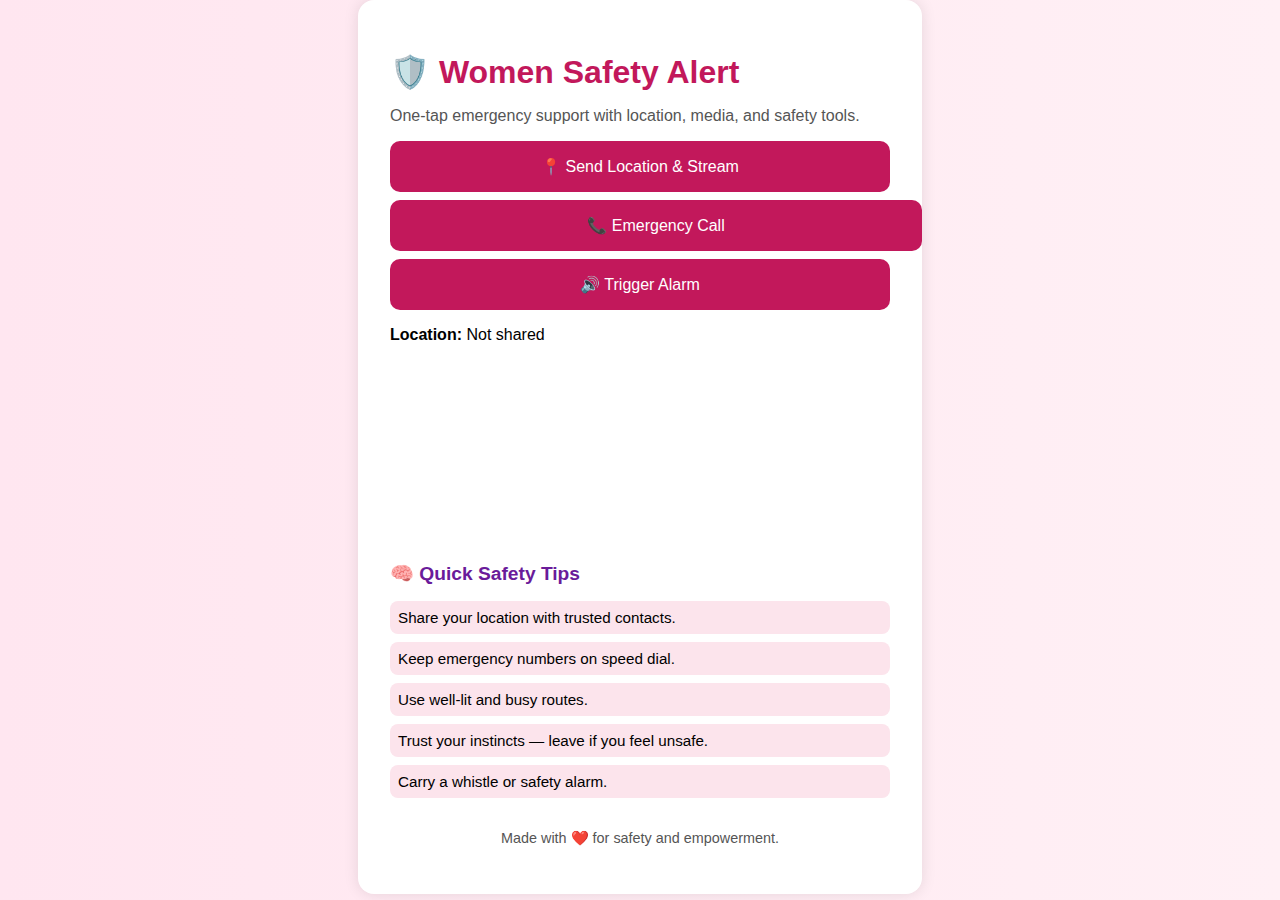
<file: HACKATHON.html/index.html>
<!DOCTYPE html>
<html lang="en">
<head>
  <meta charset="UTF-8" />
  <meta name="viewport" content="width=device-width, initial-scale=1.0"/>
  <title>Women Safety Alert</title>
  <link rel="stylesheet" href="style.css"/>
</head>
<body>
  <div class="container">
    <header>
      <h1>🛡️ Women Safety Alert</h1>
      <p>One-tap emergency support with location, media, and safety tools.</p>
    </header>

    <main>
      <button id="alertBtn">📍 Send Location & Stream</button>
      <a href="tel:112" id="callBtn">📞 Emergency Call</a>
      <button id="alarmBtn">🔊 Trigger Alarm</button>

      <div id="output">
        <p><strong>Location:</strong> <span id="location">Not shared</span></p>
        <video id="video" autoplay muted playsinline></video>
      </div>

      <section class="tips">
        <h2>🧠 Quick Safety Tips</h2>
        <ul>
          <li>Share your location with trusted contacts.</li>
          <li>Keep emergency numbers on speed dial.</li>
          <li>Use well-lit and busy routes.</li>
          <li>Trust your instincts — leave if you feel unsafe.</li>
          <li>Carry a whistle or safety alarm.</li>
        </ul>
      </section>
    </main>

    <footer>
      <p>Made with ❤️ for safety and empowerment.</p>
    </footer>
  </div>

  <audio id="alarmSound" src="https://www.soundjay.com/button/beep-07.wav" preload="auto"></audio>
  <script src="script.js"></script>
</body>
</html>
</file>
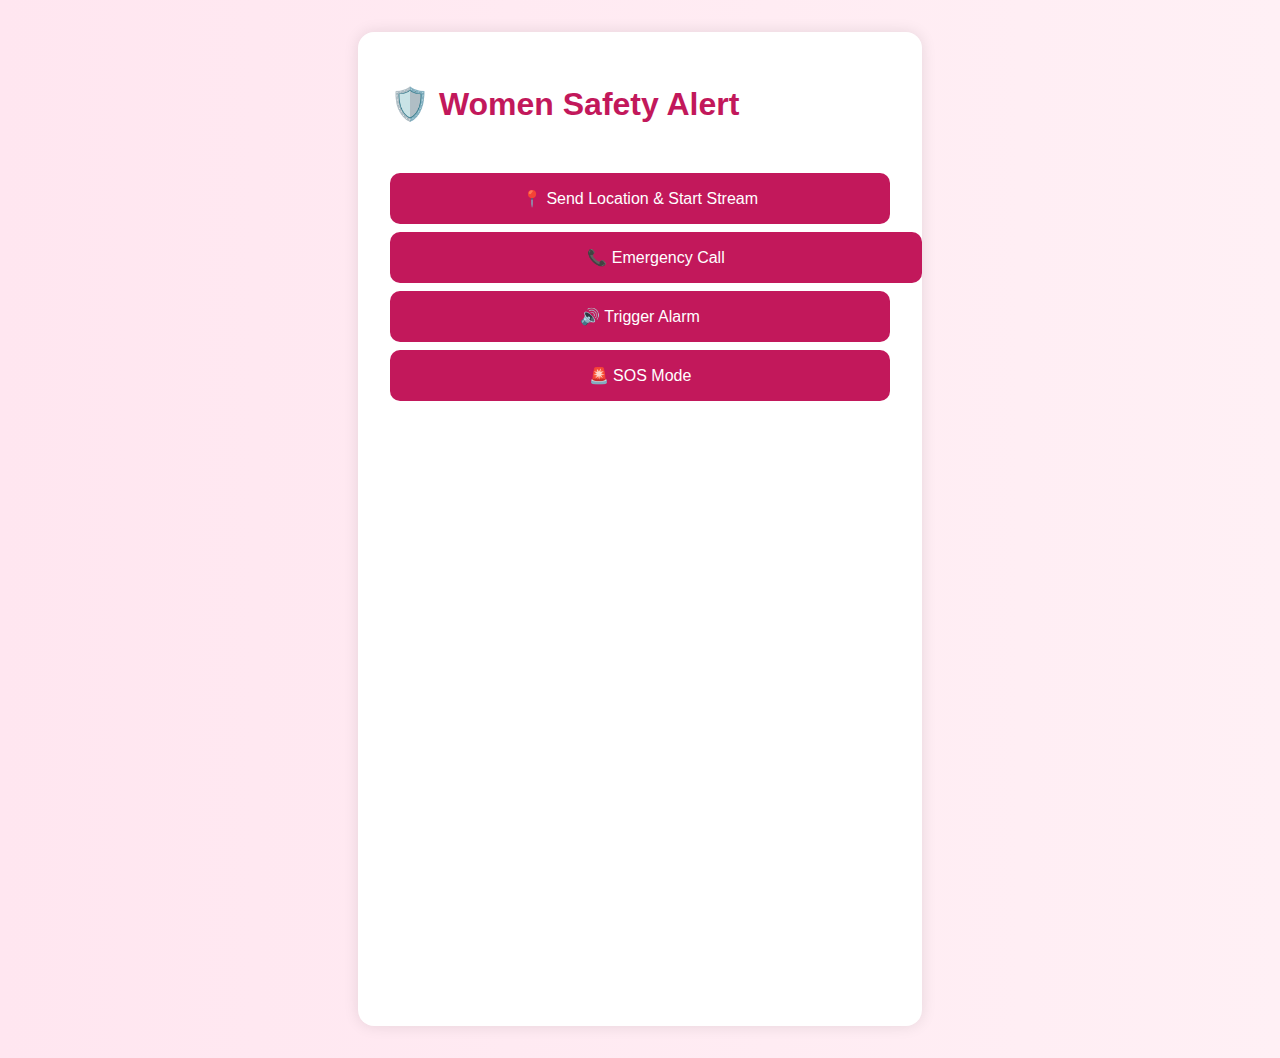
<file: Hackathon/index.html>
<!DOCTYPE html>
<html lang="en">
<head>
  <meta charset="UTF-8" />
  <meta name="viewport" content="width=device-width, initial-scale=1.0"/>
  <title>Women Safety Alert</title>
  <link rel="stylesheet" href="style.css"/>
</head>
<body>
  <div class="container">
    <header>
      <h1>🛡️ Women Safety Alert</h1>
      <p>One-tap emergency support with location, video, and alerts.</p>
    </header>

    <main>
      <button id="alertBtn">📍 Send Location & Start Stream</button>
      <a href="tel:112" id="callBtn">📞 Emergency Call</a>
      <button id="alarmBtn">🔊 Trigger Alarm</button>
      <button id="sosBtn" class="sos">🚨 SOS Mode</button>

      <div id="output">
        <p><strong>Location:</strong> <span id="location">Not shared</span></p>
        <video id="video" autoplay muted playsinline></video>
        <div id="mapLink"></div>
      </div>

      <section class="tips">
        <h2>🧠 Quick Safety Tips</h2>
        <ul>
          <li>Share your live location with trusted contacts.</li>
          <li>Keep emergency numbers on speed dial.</li>
          <li>Use well-lit and busy routes.</li>
          <li>Trust your instincts — leave if you feel unsafe.</li>
          <li>Carry a whistle or safety alarm.</li>
          <li>Use the SOS mode if in immediate danger.</li>
        </ul>
      </section>
    </main>

    <footer>
      <p>Made with ❤️ for safety and empowerment.</p>
    </footer>
  </div>

  <!-- Alarm and SOS sounds -->
  <audio id="alarmSound" src="https://actions.google.com/sounds/v1/alarms/alarm_clock.ogg" preload="auto"></audio>
  <audio id="sosSound" src="https://actions.google.com/sounds/v1/alarms/bugle_tune.ogg" preload="auto" loop></audio>

  <script src="script.js"></script>
</body>
</html>
</file>
<file: HACKATHON.html/style.css>
body {
  font-family: 'Segoe UI', sans-serif;
  background: linear-gradient(to right, #ffe6f0, #fff0f5);
  margin: 0;
  padding: 0;
}

.container {
  max-width: 500px;
  margin: auto;
  padding: 2rem;
  background: #fff;
  border-radius: 16px;
  box-shadow: 0 0 15px rgba(0,0,0,0.1);
}

header h1 {
  color: #c2185b;
  font-size: 2rem;
  margin-bottom: 0.5rem;
}

header p {
  font-size: 1rem;
  color: #555;
}

button, #callBtn {
  display: block;
  width: 100%;
  margin: 0.5rem 0;
  padding: 1rem;
  font-size: 1rem;
  border: none;
  border-radius: 10px;
  background-color: #c2185b;
  color: white;
  text-align: center;
  text-decoration: none;
  transition: background 0.3s ease;
}

button:hover, #callBtn:hover {
  background-color: #ad1457;
}

#output {
  margin-top: 1rem;
}

video {
  width: 100%;
  border-radius: 10px;
  margin-top: 1rem;
}

.tips {
  margin-top: 2rem;
}

.tips h2 {
  color: #6a1b9a;
  font-size: 1.2rem;
}

.tips ul {
  list-style: none;
  padding: 0;
}

.tips li {
  background: #fce4ec;
  margin: 0.5rem 0;
  padding: 0.5rem;
  border-radius: 8px;
  font-size: 0.95rem;
}

footer {
  margin-top: 2rem;
  font-size: 0.9rem;
  color: #555;
  text-align: center;
}
</file>
<file: Hackathon/style.css>
body {
  font-family: 'Segoe UI', sans-serif;
  background: linear-gradient(to right, #ffe6f0, #fff0f5);
  margin: 0;
  padding: 0;
  overflow-x: hidden;
  transition: background 0.5s ease;
}

.container {
  max-width: 500px;
  margin: 2rem auto;
  padding: 2rem;
  background: #fff;
  border-radius: 16px;
  box-shadow: 0 0 15px rgba(0,0,0,0.1);
  animation: fadeIn 1s ease-in-out;
}

header h1 {
  color: #c2185b;
  font-size: 2rem;
  margin-bottom: 0.5rem;
  animation: slideDown 1s ease;
}

header p {
  font-size: 1rem;
  color: #555;
  opacity: 0;
  animation: fadeInUp 1s ease 0.5s forwards;
}

button, #callBtn {
  display: block;
  width: 100%;
  margin: 0.5rem 0;
  padding: 1rem;
  font-size: 1rem;
  border: none;
  border-radius: 10px;
  background-color: #c2185b;
  color: white;
  text-align: center;
  text-decoration: none;
  cursor: pointer;
  transition: all 0.3s ease;
  transform: scale(1);
}

button:hover, #callBtn:hover {
  background-color: #ad1457;
  transform: scale(1.05);
  box-shadow: 0 4px 15px rgba(194, 24, 91, 0.4);
}

#alertBtn { animation: pulse 2s infinite; }

#output {
  margin-top: 1rem;
  animation: fadeIn 1s ease 1.2s forwards;
  opacity: 0;
}

video {
  width: 100%;
  border-radius: 10px;
  margin-top: 1rem;
  animation: fadeInUp 1s ease 1.5s forwards;
  opacity: 0;
}

.tips {
  margin-top: 2rem;
  animation: fadeInUp 1s ease 1.8s forwards;
  opacity: 0;
}

.tips h2 {
  color: #6a1b9a;
  font-size: 1.2rem;
}

.tips ul {
  list-style: none;
  padding: 0;
}

.tips li {
  background: #fce4ec;
  margin: 0.5rem 0;
  padding: 0.5rem;
  border-radius: 8px;
  font-size: 0.95rem;
  transition: transform 0.3s ease, background 0.3s ease;
}

.tips li:hover {
  background: #f8bbd0;
  transform: translateX(8px);
}

footer {
  margin-top: 2rem;
  font-size: 0.9rem;
  color: #555;
  text-align: center;
  opacity: 0;
  animation: fadeIn 1s ease 2s forwards;
}

#mapLink a {
  display: inline-block;
  margin-top: 0.5rem;
  color: #0077cc;
  text-decoration: underline;
}

/* SOS mode flashing */
body.sos-active {
  animation: sosFlash 1s infinite alternate;
}

@keyframes sosFlash {
  from { background: #ffebee; }
  to { background: #ff1744; }
}

/* Keyframes */
@keyframes fadeIn {
  from { opacity: 0; }
  to { opacity: 1; }
}

@keyframes slideDown {
  from { opacity: 0; transform: translateY(-20px); }
  to { opacity: 1; transform: translateY(0); }
}

@keyframes fadeInUp {
  from { opacity: 0; transform: translateY(20px); }
  to { opacity: 1; transform: translateY(0); }
}

@keyframes pulse {
  0% { transform: scale(1); box-shadow: 0 0 0 0 rgba(194, 24, 91, 0.4); }
  70% { transform: scale(1.05); box-shadow: 0 0 0 10px rgba(194, 24, 91, 0); }
  100% { transform: scale(1); box-shadow: 0 0 0 0 rgba(194, 24, 91, 0); }
}
body.sos-active {
  animation: sosFlash 0.8s infinite alternate;
}

@keyframes sosFlash {
  from { background: #ffebee; }
  to { background: #ff1744; }
}
</file>
